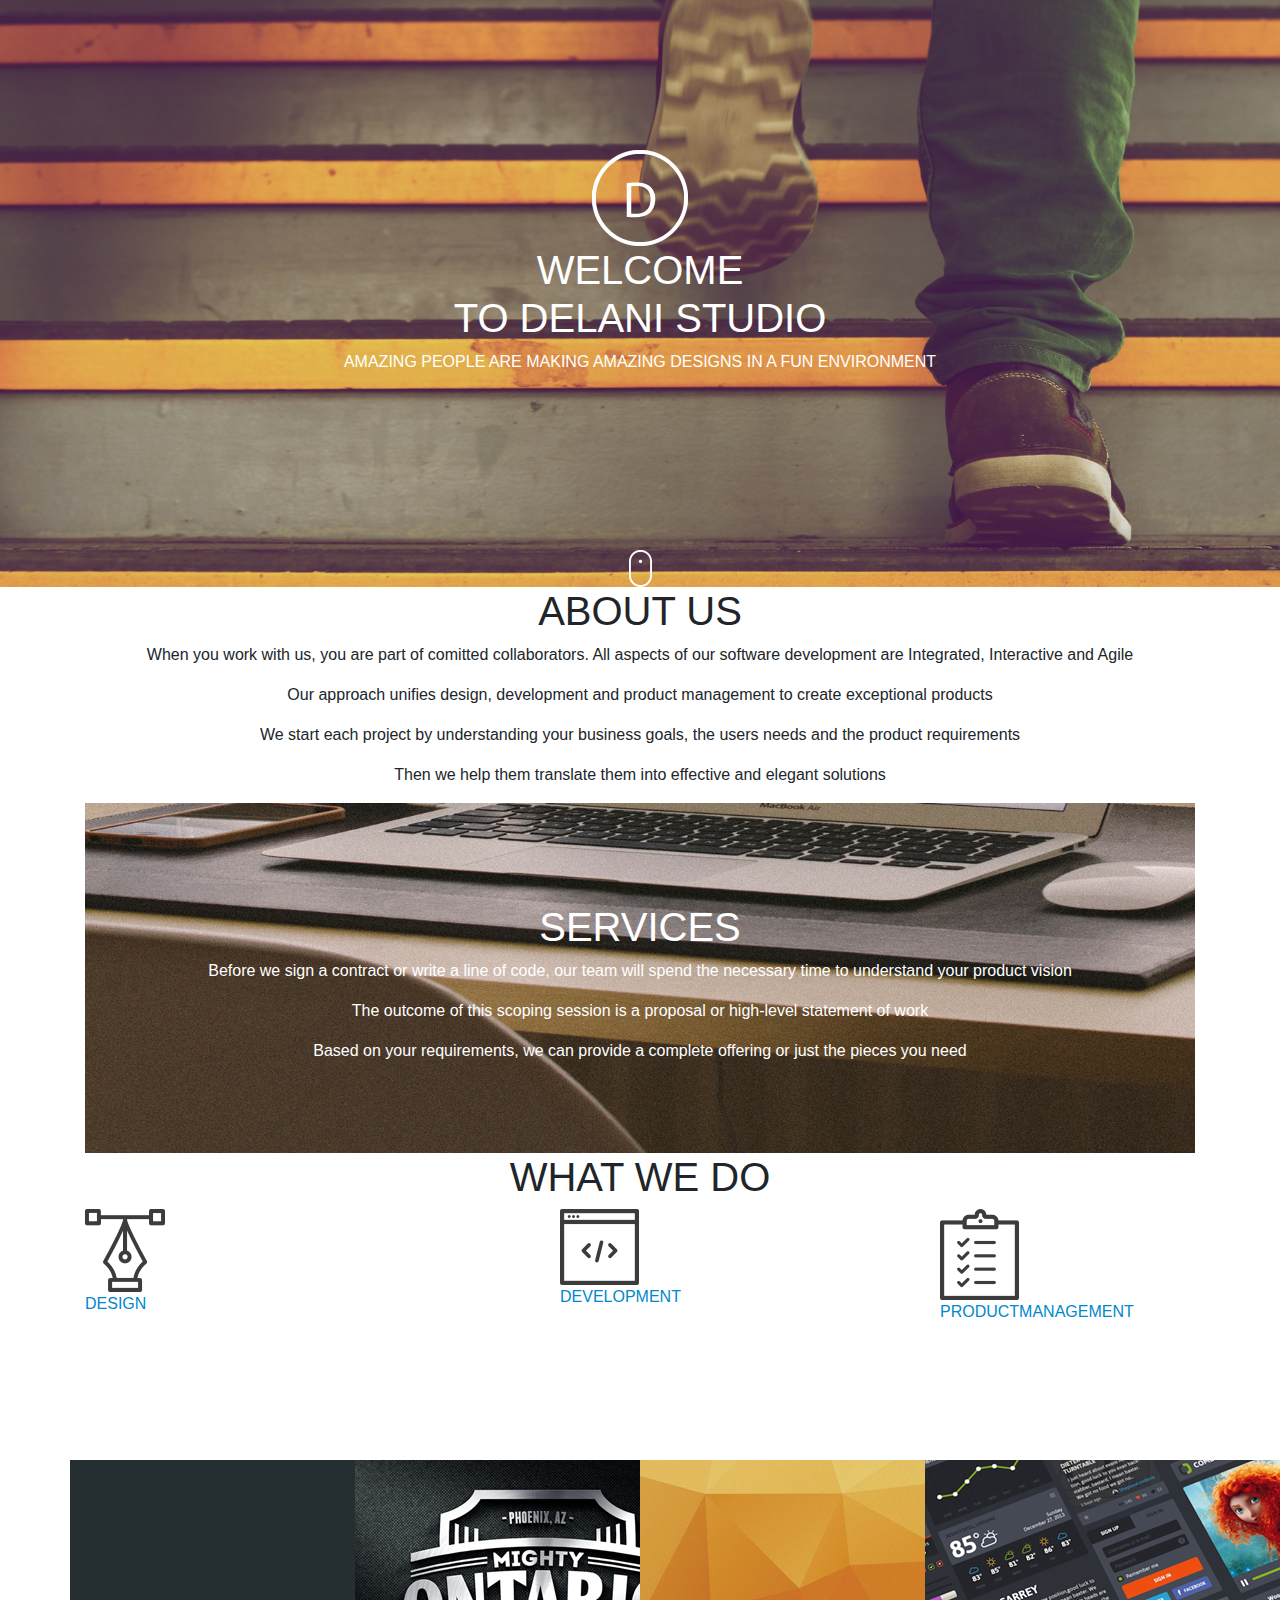
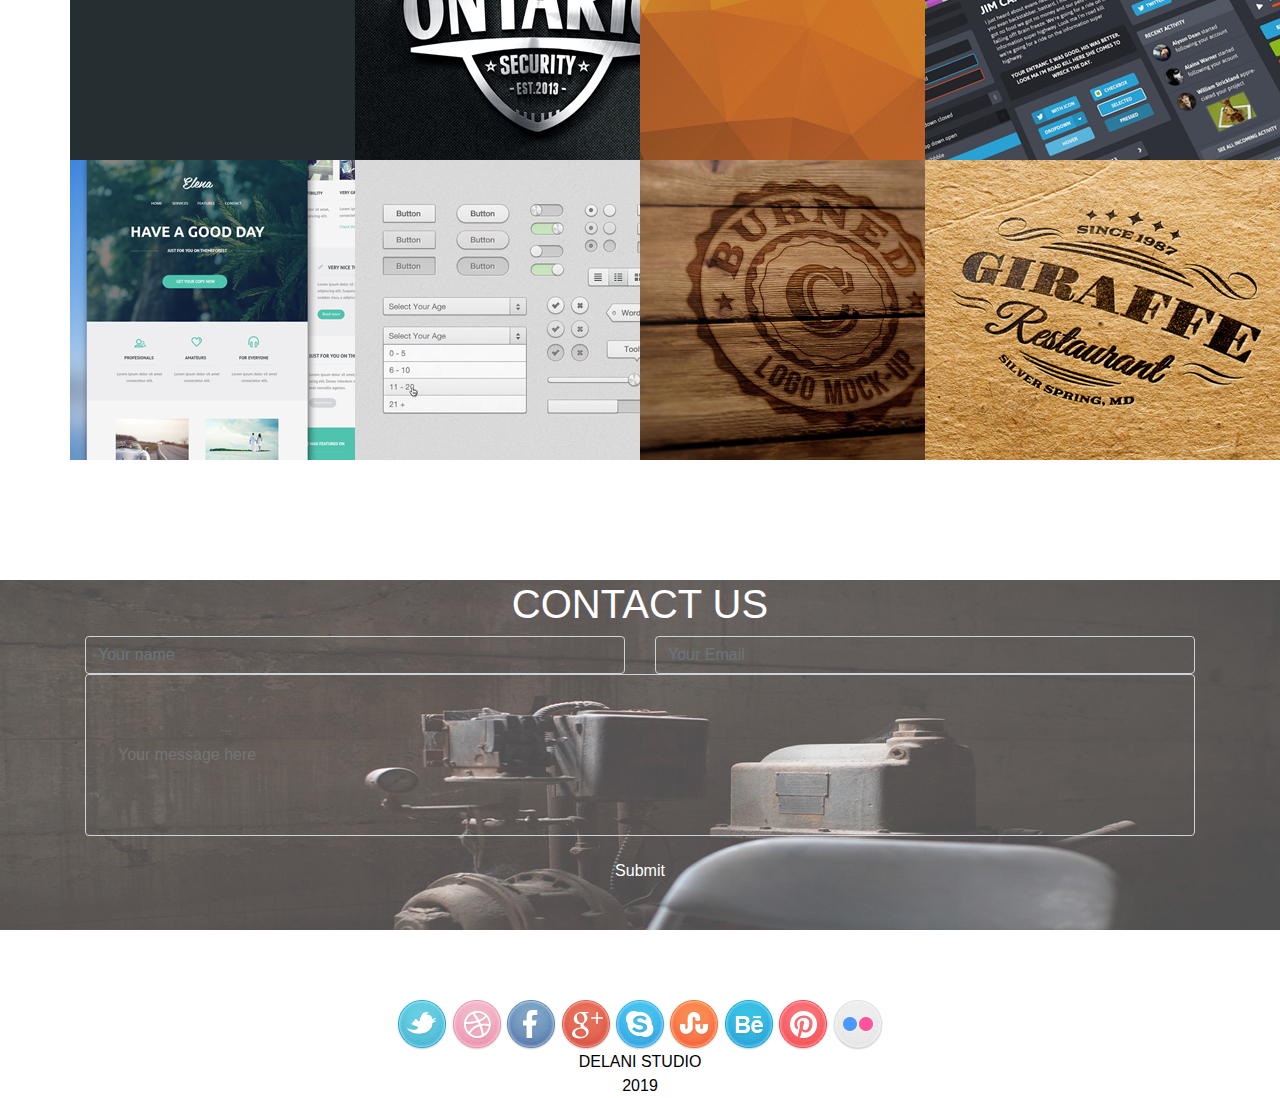
<file: index.html>
<!DOCTYPE html>
<html>
  <head>
    <meta charset="utf-8">
    <title>Delani Studio Home Page</title>
    <link href="css/bootstrap.css" rel="stylesheet" type="text/css"> 
    <link href="css/styles.css" rel="stylesheet" type="text/css">
    <script src="https://code.jquery.com/jquery-3.3.1.min.js" integrity="sha256-FgpCb/KJQlLNfOu91ta32o/NMZxltwRo8QtmkMRdAu8=" crossorigin="anonymous"></script>
    <script src="js/scripts.js"></script>
      
  </head>
  <body>
  <div class="homeimg">
    <div class="container">
      <div class="mid">
        <img src="css/assets/logo/logo.png">
        <h1>WELCOME<br>TO DELANI STUDIO</h1>
        <p>AMAZING PEOPLE ARE MAKING AMAZING DESIGNS IN A FUN ENVIRONMENT</p>
      </div>
      
      <div class="foot">
      <div class="mouse-hide"></div>
        <img id="mouse" class="click" src="css/assets/mouse_click.png"></a>
      </div>
      <div class="mouse-show">
        <a style="color: white;" href="aboutUs.html">About Us</a>
        <a style="color: white;" href="wWeDo.html">What We Do</a>
        <a style="color: white;" href="contact.html">Contact Us</a>
      </div>
      </div>
    </div>
  </div>

  <div>
    <div class="container">
      <div class="fnt">
        <h1>ABOUT US</h1>
        <p>When you work with us, you are part of comitted collaborators. All aspects of our software development are Integrated, Interactive and Agile</p>
        <p>Our approach unifies design, development and product management to create exceptional products</p>
        <p>We start each project by understanding your business goals, the users needs and the product requirements</p>
        <p>Then we help them translate them into effective and elegant solutions</p>
      </div>
      <div class="fnt-img">
        <h1>SERVICES</h1>
        <p>Before we sign a contract or write a line of code, our team will spend the necessary time to understand your product vision</p>
        <p>The outcome of this scoping session is a proposal or high-level statement of work</p>
        <p>Based on your requirements, we can provide a complete offering or just the pieces you need </p>
      </div>
    </div>
  </div>

  <div>
    <div class="container">
    <h1 class="text-center">WHAT WE DO</h1>
      <div class="row">
        <div id="design" class="col-md-5">
        <div class="design-hide">
          <img src="css/assets/services_icons/design_icon.png">
          <p><span class="click">DESIGN</span></p>
        </div>
        <div class="design-show">
            <h4>DESIGN</h4>
            <p>Our design practice offers a full range of services including brand strategy, interaction, visual design and user experience testing</p>
            <p>Throughout your project, our designers create and implement visual designs and workflows, solicit user feedback and work with you to make sure what gets built is what is needed</p>
        </div>
        </div>

        <div id="development" class="col-md-4">
        <div class="dev-hide">
          <img src="css/assets/services_icons/dev_icon.png">
          <p><span class="click">DEVELOPMENT</span></p>
        </div>
        <div class="dev-show">
          <h4>DEVELOPMENT</h4>
          <p>All Engineers are fluent in the latest enterprise, mobile and web development technologies.</p>
          <p>They collaborate with your team to write, and improve code on a daily basis, using proven practices such as test-driven development and pair programming</p>
        </div>
        </div>
        <div id="prodman" class="col-md-3">
        <div class="prod-hide">
          <img src="css/assets/services_icons/product_icon.png">
          <p><span class="click">PRODUCTMANAGEMENT</span></p>
        </div>
        <div class="prod-show">
          <h4>PRODUCT MANAGEMENT</h4>
          <p>Planning and Development is iterative. Because we are constantly coding and testing, the products we build are always ready to go live</p>
          <p>This iterative process allows for changes as business requirements evolve</p>
        </div>
        </div>
      </div>

      <div class="row">
        <div class="col-md-3a">
          <h2>PORTFOLIO1</h2>
          <img id="port1" src="css/assets/portfolio/work4.jpg">
        </div>
        <div class="col-md-3a">
          <h2>ONTARIO SEC</h2>
          <img id="port2" src="css/assets/portfolio/work3.jpg">  
        </div>
        <div class="col-md-3a">
          <h2>PORTFOLIO3</h2>
          <img id="port3" src="css/assets/portfolio/work2.jpg">
        </div>
        <div class="col-md-3a">
          <h2>PORTFOLIO4</h2>
          <img id="port4" src="css/assets/portfolio/work1.jpg">
        </div>
      </div>

      <div class="row">
        <div class="col-md-3a">
            <img id="port5" src="css/assets/portfolio/work5.jpg">
            <h2>PORTFOLIO5</h2>
        </div>
        <div class="col-md-3a">
            <img id="port6" src="css/assets/portfolio/work6.jpg">
            <h2>PORTFOLIO6</h2>
        </div>
        <div class="col-md-3a">
            <img id="port7" src="css/assets/portfolio/work7.jpg">
            <h2>PORTFOLIO7</h2>
        </div>
        <div class="col-md-3a">
            <img id="port8" src="css/assets/portfolio/work8.jpg">
            <h2>BAILEY WONGER</h2>
        </div>
      </div>
    </div>

  </div>

  <div class="contbimg">
    <div class="container">
        <h1 class="text-center">CONTACT US</h1>
        <form id="contacts">
          <div class="row">
            <div class="col-md-6">
              <input id="name" class="form-control" placeholder="Your name" type="text" required>
            </div>
            <div class="col-md-6">
              <input id="email" class="form-control" placeholder="Your Email" type="email" required>
            </div>
          </div> 
          <div class="form-group">
            <input id="message" class="form-con" placeholder="Your message here" type="text" required>
          </div>
          <button type="submit" class="btn">Submit</button>
        </form>    
        <div class="cfoother">
          <a href="https://twitter.com/Twitter?ref_src=twsrc%5Egoogle%7Ctwcamp%5Eserp%7Ctwgr%5Eauthor"><img class="click" src="css/assets/social_icons/twitter.png"></a>
          <a href="https://dribbble.com/"><img class="click" src="css/assets/social_icons/dribble.png"></a>
          <a href="https://www.facebook.com/"><img class="click" src="css/assets/social_icons/facebook.png"></a>
          <a href="https://www.google.com/"><img class="click" src="css/assets/social_icons/g_plus.png"></a>
          <a href="https://www.skype.com/en/"><img class="click" src="css/assets/social_icons/skype.png"></a>
          <a href="https://www.behance.net/"><img class="click" src="css/assets/social_icons/stumble_upon.png"></a>
          <a href="https://www.behance.net/"><img class="click" src="css/assets/social_icons/behance.png"></a>
          <a href="https://www.pinterest.com/>"><img class="click" src="css/assets/social_icons/pinterest.png"></a>
          <a href="https://www.flickr.com/photos/tags/flicker/"><img class="click" src="css/assets/social_icons/flickr.png"></a>
          <footer>DELANI STUDIO<br>2019</footer>
             
        </div>
       
      </div>
    
    
    </div>
    
  </body>
</html>
</file>
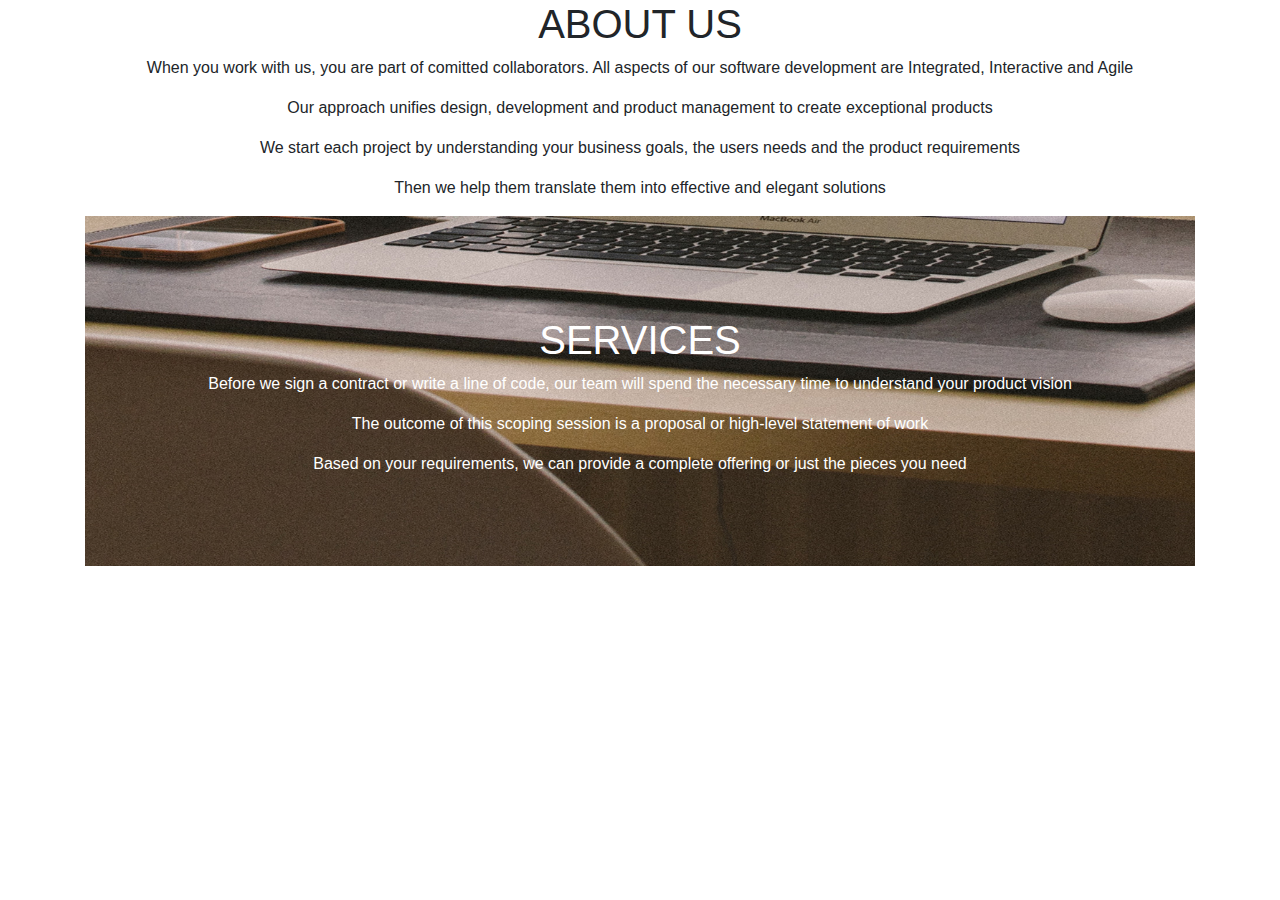
<file: aboutUs.html>
<!DOCTYPE html>
<html>
  <head>
    <meta charset="utf-8">
    <title>About Us Page</title>
    <link href="css/bootstrap.css" rel="stylesheet" type="text/css">
    <link href="css/styles.css" rel="stylesheet" type="text/css">
    <link href="https://fonts.google.com/" rel="stylesheet">
    <script src="https://code.jquery.com/jquery-3.3.1.min.js" integrity="sha256-FgpCb/KJQlLNfOu91ta32o/NMZxltwRo8QtmkMRdAu8=" crossorigin="anonymous"></script>
    <script src="js/scripts.js"></script>

  </head>
  <body>
    <div class="container">
      <div class="fnt">
        <h1>ABOUT US</h1>
        <p>When you work with us, you are part of comitted collaborators. All aspects of our software development are Integrated, Interactive and Agile</p>
        <p>Our approach unifies design, development and product management to create exceptional products</p>
        <p>We start each project by understanding your business goals, the users needs and the product requirements</p>
        <p>Then we help them translate them into effective and elegant solutions</p>
      </div>
      <div class="fnt-img">
        <h1>SERVICES</h1>
        <p>Before we sign a contract or write a line of code, our team will spend the necessary time to understand your product vision</p>
        <p>The outcome of this scoping session is a proposal or high-level statement of work</p>
        <p>Based on your requirements, we can provide a complete offering or just the pieces you need </p>
      </div>
    </div>

  </body>
</html>
</file>
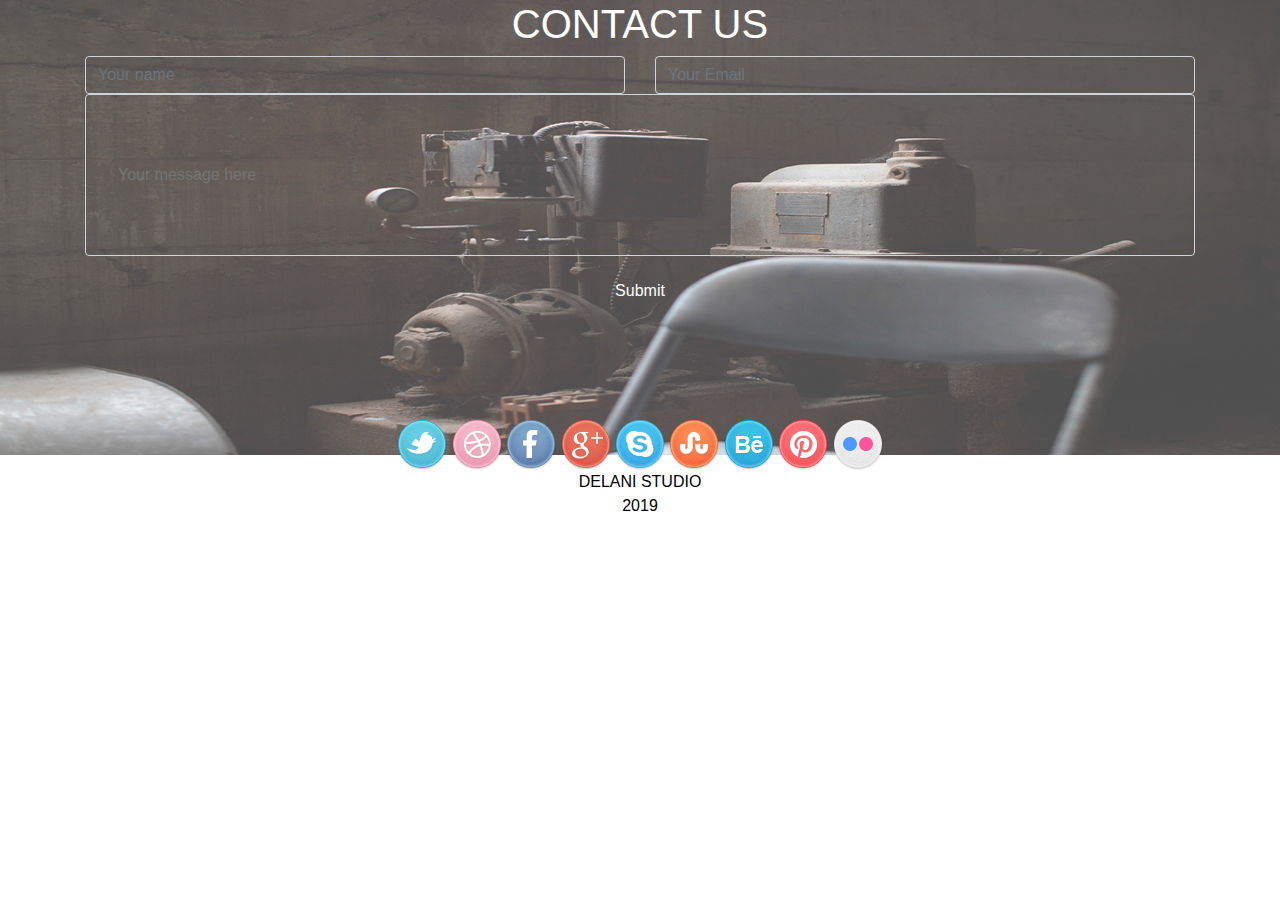
<file: contact.html>
<!DOCTYPE html>
<html>
  <head>
    <meta charset="utf-8">
    <title>Contact Us</title>
    <link href="css/bootstrap.css" rel="stylesheet" type="text/css">
    <link href="css/styles.css" rel="stylesheet" type="text/css">
    <script src="https://code.jquery.com/jquery-3.3.1.min.js" integrity="sha256-FgpCb/KJQlLNfOu91ta32o/NMZxltwRo8QtmkMRdAu8=" crossorigin="anonymous"></script>
    <script src="js/scripts.js"></script>

  </head>

  <body class="contbimg">
    <div class="container">
        <h1 class="text-center">CONTACT US</h1>
        <form id="contacts">
          <div class="row">
            <div class="col-md-6">
              <input id="name" class="form-control" placeholder="Your name" type="text" required>
            </div>
            <div class="col-md-6">
              <input id="email" class="form-control" placeholder="Your Email" type="email" required>
            </div>
          </div> 
          <div class="form-group">
            <input id="message" class="form-con" placeholder="Your message here" type="text" required>
          </div>
          <button type="submit" class="btn">Submit</button>
        </form>    
        <div class="cfoother">
          <a href="https://twitter.com/Twitter?ref_src=twsrc%5Egoogle%7Ctwcamp%5Eserp%7Ctwgr%5Eauthor"><img class="click" src="css/assets/social_icons/twitter.png"></a>
          <a href="https://dribbble.com/"><img class="click" src="css/assets/social_icons/dribble.png"></a>
          <a href="https://www.facebook.com/"><img class="click" src="css/assets/social_icons/facebook.png"></a>
          <a href="https://www.google.com/"><img class="click" src="css/assets/social_icons/g_plus.png"></a>
          <a href="https://www.skype.com/en/"><img class="click" src="css/assets/social_icons/skype.png"></a>
          <a href="https://www.behance.net/"><img class="click" src="css/assets/social_icons/stumble_upon.png"></a>
          <a href="https://www.behance.net/"><img class="click" src="css/assets/social_icons/behance.png"></a>
          <a href="https://www.pinterest.com/>"><img class="click" src="css/assets/social_icons/pinterest.png"></a>
          <a href="https://www.flickr.com/photos/tags/flicker/"><img class="click" src="css/assets/social_icons/flickr.png"></a>
          <footer>DELANI STUDIO<br>2019</footer>
             
        </div>
       
      </div>
    
    
  </body>


</html>
</file>
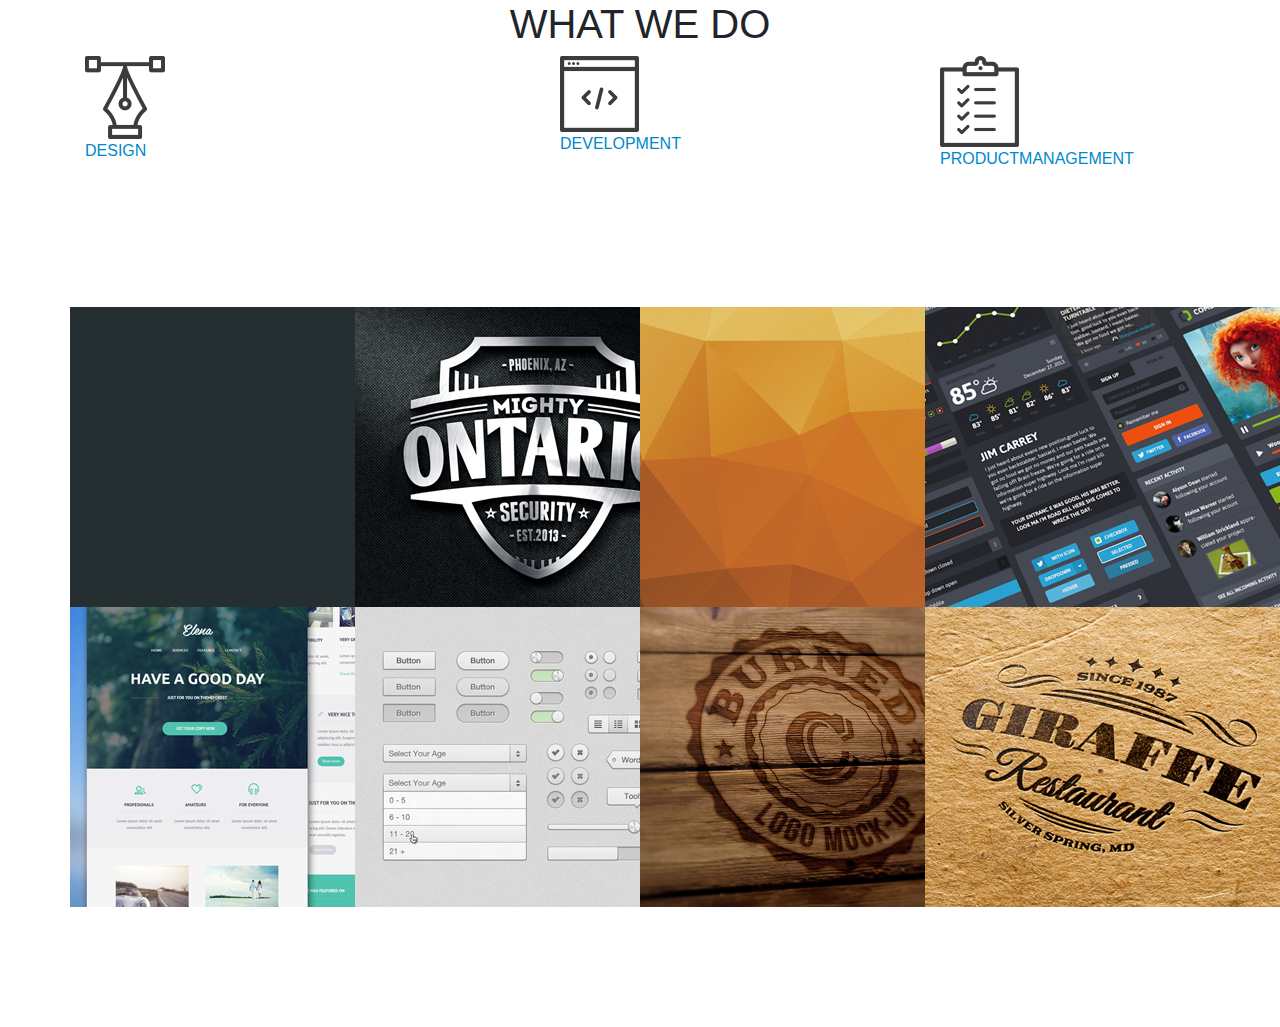
<file: wWeDo.html>
<!DOCTYPE html>
<html>
  <head>
    <meta class="utf-8">
    <title>What We Do</title>
    <link href="css/bootstrap.css" rel="stylesheet" type="text/css">
    <link href="css/styles.css" rel="stylesheet" type="text/css">
    <script src="https://code.jquery.com/jquery-3.3.1.min.js" integrity="sha256-FgpCb/KJQlLNfOu91ta32o/NMZxltwRo8QtmkMRdAu8=" crossorigin="anonymous"></script>
    <script src="js/scripts.js"></script>

  </head>
  <body>
    <div class="container">
    <h1 class="text-center">WHAT WE DO</h1>
      <div class="row">
        <div id="design" class="col-md-5">
        <div class="design-hide">
          <img src="css/assets/services_icons/design_icon.png">
          <p><span class="click">DESIGN</span></p>
        </div>
        <div class="design-show">
            <h4>DESIGN</h4>
            <p>Our design practice offers a full range of services including brand strategy, interaction, visual design and user experience testing</p>
            <p>Throughout your project, our designers create and implement visual designs and workflows, solicit user feedback and work with you to make sure what gets built is what is needed</p>
        </div>
        </div>

        <div id="development" class="col-md-4">
        <div class="dev-hide">
          <img src="css/assets/services_icons/dev_icon.png">
          <p><span class="click">DEVELOPMENT</span></p>
        </div>
        <div class="dev-show">
          <h4>DEVELOPMENT</h4>
          <p>All Engineers are fluent in the latest enterprise, mobile and web development technologies.</p>
          <p>They collaborate with your team to write, and improve code on a daily basis, using proven practices such as test-driven development and pair programming</p>
        </div>
        </div>
        <div id="prodman" class="col-md-3">
        <div class="prod-hide">
          <img src="css/assets/services_icons/product_icon.png">
          <p><span class="click">PRODUCTMANAGEMENT</span></p>
        </div>
        <div class="prod-show">
          <h4>PRODUCT MANAGEMENT</h4>
          <p>Planning and Development is iterative. Because we are constantly coding and testing, the products we build are always ready to go live</p>
          <p>This iterative process allows for changes as business requirements evolve</p>
        </div>
        </div>
      </div>

      <div class="row">
        <div class="col-md-3a">
          <h2>PORTFOLIO1</h2>
          <img id="port1" src="css/assets/portfolio/work4.jpg">
        </div>
        <div class="col-md-3a">
          <h2>ONTARIO SEC</h2>
          <img id="port2" src="css/assets/portfolio/work3.jpg">  
        </div>
        <div class="col-md-3a">
          <h2>PORTFOLIO3</h2>
          <img id="port3" src="css/assets/portfolio/work2.jpg">
        </div>
        <div class="col-md-3a">
          <h2>PORTFOLIO4</h2>
          <img id="port4" src="css/assets/portfolio/work1.jpg">
        </div>
      </div>

      <div class="row">
        <div class="col-md-3a">
            <img id="port5" src="css/assets/portfolio/work5.jpg">
            <h2>PORTFOLIO5</h2>
        </div>
        <div class="col-md-3a">
            <img id="port6" src="css/assets/portfolio/work6.jpg">
            <h2>PORTFOLIO6</h2>
        </div>
        <div class="col-md-3a">
            <img id="port7" src="css/assets/portfolio/work7.jpg">
            <h2>PORTFOLIO7</h2>
        </div>
        <div class="col-md-3a">
            <img id="port8" src="css/assets/portfolio/work8.jpg">
            <h2>BAILEY WONGER</h2>
        </div>
      </div>
    </div>

  </body>
</html>
</file>
<file: css/styles.css>
.homeimg{
  background-image: url("assets/backgrounds/h_img.jpg");
  background-repeat: no-repeat;
  background-size: cover;
}
 
.mid{
  text-align: center;
  color: white;
  padding-top: 150px;
  height: 50px;
}

.foot{
  text-align: center;
  padding-top:400px;
  height: 50%;
}

.fnt{
  text-align: center;
}

.fnt-img{
  text-align: center;
  text-justify: auto;
  color: white;
  height: 350px;
  padding-top: 100px;
  background-image: url("assets/backgrounds/s_image.jpg");
  background-repeat: no-repeat;
  background-size: cover;
}

img{
  float: none;
}

.contbimg{
  text-align: center;
  text-justify: auto;
  color: white;
  height: 350px;
  padding-bottom: 100px;
  background-image: url("assets/backgrounds/c_image.jpg");
  background-repeat: no-repeat;
  background-size: cover;
  backface-visibility: visible;
}

.cfoother{
  padding-top:110px;
  height: 0px;
  color: black;
}

.form-control {
  display: block;
  width: 100%;
  height: calc(1.5em + 0.75rem + 2px);
  padding: 0.375rem 0.75rem;
  font-size: 1rem;
  font-weight: 400;
  line-height: 1.5;
  color: white;
  background-color: unset;
  background-clip: padding-box;
  border: 1px solid #ced4da;
  border-radius: 0.25rem;
  transition: border-color 0.15s ease-in-out, box-shadow 0.15s ease-in-out;
}

.form-con {
  color: white;
  display: block;
  width: 100%;
  height: calc(1.5em + 0.75rem + 2px);
  padding: 5rem 2rem;
  font-size: 1rem;
  font-weight: 400;
  line-height: 1.5;
  background-color: unset;
  background-clip: padding-box;
  border: 1px solid #ced4da;
  border-radius: 0.25rem;
  transition: border-color 0.15s ease-in-out, box-shadow 0.15s ease-in-out;
}
.click{
  cursor: pointer;
  color: #0088cc;
}

.click:hover{
  text-decoration: underline;
  color: red;
}

.design-show{
  display: none;
}

.dev-show{
  display: none;
}

.prod-show{
  display: none;
}

.mouse-show{
  display: none;
}

.btn{
  color: white;
}

.btn:hover{
  background-color: red;
}

.port1-show{
  display: none;
}

.col-md-3a {
  -ms-flex: 0 0 25%;
  flex: 0 0 25%;
  max-width: 25%;
}

.col-md-3a:hover img{
filter: blur(3px) brightness(60%);
}

.col-md-3a h2{
  position: relative;
  display: block;
  width: 100%;
  height: calc(2.5em + 0.75rem + 20px);
  padding: 0.375rem 0.75rem;
  font-size: 2rem;
  font-weight: 400;
  line-height: 1.5;
  color: black;
  background-color: unset;
  background-clip: padding-box;
  border: 7px solid red;
  border-radius: 0.25rem;
  transition: border-color 0.15s ease-in-out, box-shadow 0.15s ease-in-out;
  opacity: 0;
  }

  .col-md-3a:hover h2{
    opacity: 1;
    }
</file>
